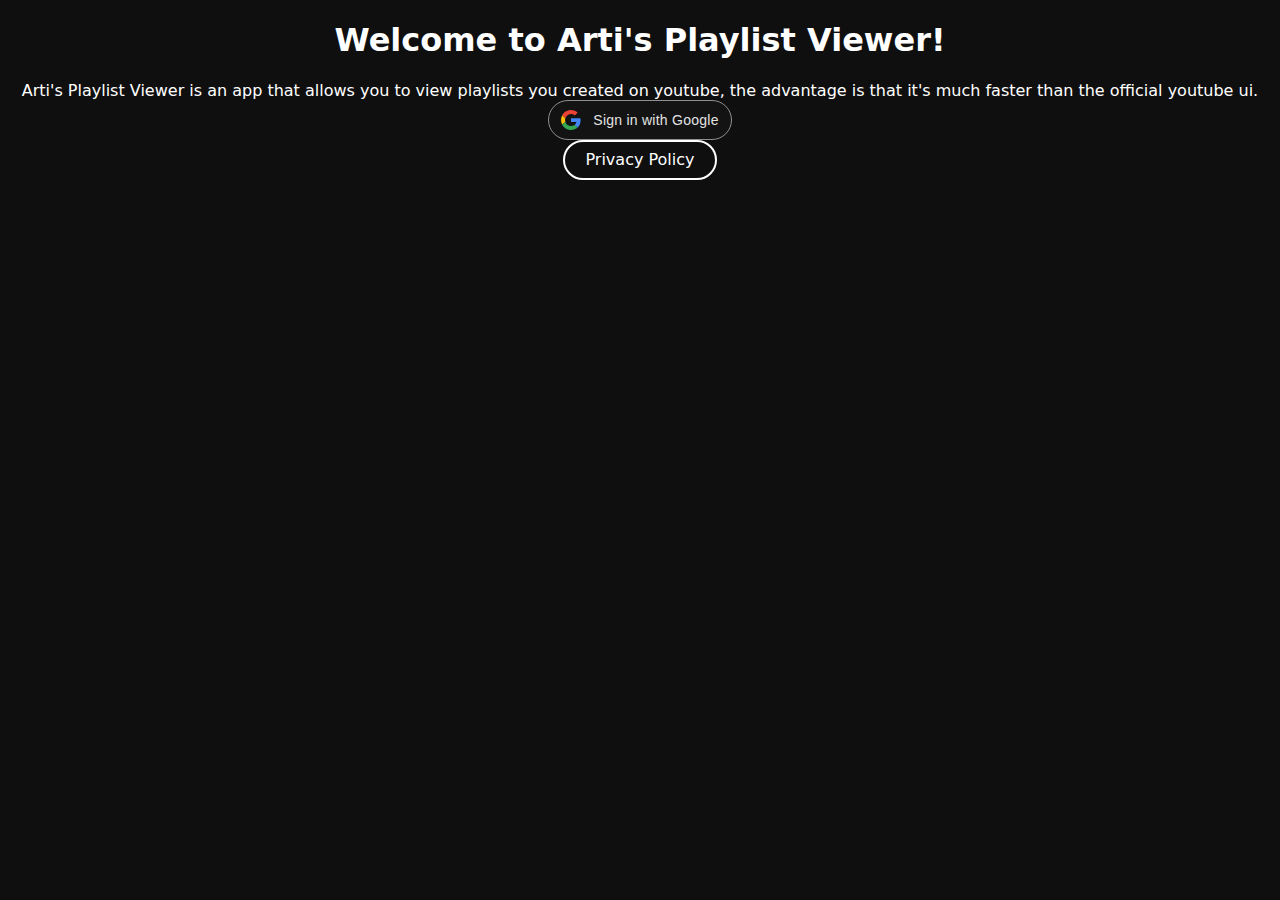
<file: index.html>
<!DOCTYPE html>
<html lang="en">
  <head>
    <title>Arti's Playlist Viewer</title>
    <link rel="stylesheet" href="style.css">
    <link rel="stylesheet" href="goog.css">
  </head>
  <body>
    <div class="center">
      <h1>Welcome to Arti's Playlist Viewer!</h1>
      Arti's Playlist Viewer is an app that allows you to view playlists you created on youtube, the advantage is that it's much faster than the official youtube ui.
      
      <button id="login" class="gsi-material-button">
        <div class="gsi-material-button-state"></div>
        <div class="gsi-material-button-content-wrapper">
          <div class="gsi-material-button-icon">
            <svg version="1.1" xmlns="http://www.w3.org/2000/svg" viewBox="0 0 48 48" xmlns:xlink="http://www.w3.org/1999/xlink" style="display: block;">
              <path fill="#EA4335" d="M24 9.5c3.54 0 6.71 1.22 9.21 3.6l6.85-6.85C35.9 2.38 30.47 0 24 0 14.62 0 6.51 5.38 2.56 13.22l7.98 6.19C12.43 13.72 17.74 9.5 24 9.5z"></path>
              <path fill="#4285F4" d="M46.98 24.55c0-1.57-.15-3.09-.38-4.55H24v9.02h12.94c-.58 2.96-2.26 5.48-4.78 7.18l7.73 6c4.51-4.18 7.09-10.36 7.09-17.65z"></path>
              <path fill="#FBBC05" d="M10.53 28.59c-.48-1.45-.76-2.99-.76-4.59s.27-3.14.76-4.59l-7.98-6.19C.92 16.46 0 20.12 0 24c0 3.88.92 7.54 2.56 10.78l7.97-6.19z"></path>
              <path fill="#34A853" d="M24 48c6.48 0 11.93-2.13 15.89-5.81l-7.73-6c-2.15 1.45-4.92 2.3-8.16 2.3-6.26 0-11.57-4.22-13.47-9.91l-7.98 6.19C6.51 42.62 14.62 48 24 48z"></path>
              <path fill="none" d="M0 0h48v48H0z"></path>
            </svg>
          </div>
          <span class="gsi-material-button-contents">Sign in with Google</span>
          <span style="display: none;">Sign in with Google</span>
        </div>
      </button>
      
      <a class="round-button" href="./PRIVACY_POLICY.md">Privacy Policy</a>
      <a id="app_button" href="app.html" class="round-button" style="display:none;">Go to app</a>
    </div>
    <script>
      const loginBtn = document.getElementById("login");

      const redirect = new URL("https://accounts.google.com/o/oauth2/v2/auth");
      redirect.searchParams.append("client_id", "912235637111-k5r1lsqnpbrfnap0cnhs7aa3sffbb132.apps.googleusercontent.com")
      redirect.searchParams.append("redirect_uri", "https://art0007i.github.io/ArtisPlaylistViewer/app.html")
      redirect.searchParams.append("response_type", "token")
      redirect.searchParams.append("scope", "https://www.googleapis.com/auth/youtube.readonly")
      // TODO: add CSRF state handling https://developers.google.com/youtube/v3/guides/auth/client-side-web-apps

      loginBtn.addEventListener("click", (e)=>{
        window.location.href = redirect.toString();
      })

      
      const expiry = sessionStorage.getItem('token_expire')
      if(expiry != null && expiry > Date.now()) {
        document.getElementById("app_button").removeAttribute("style");
      }
    </script>
  </body>
</html>
</file>
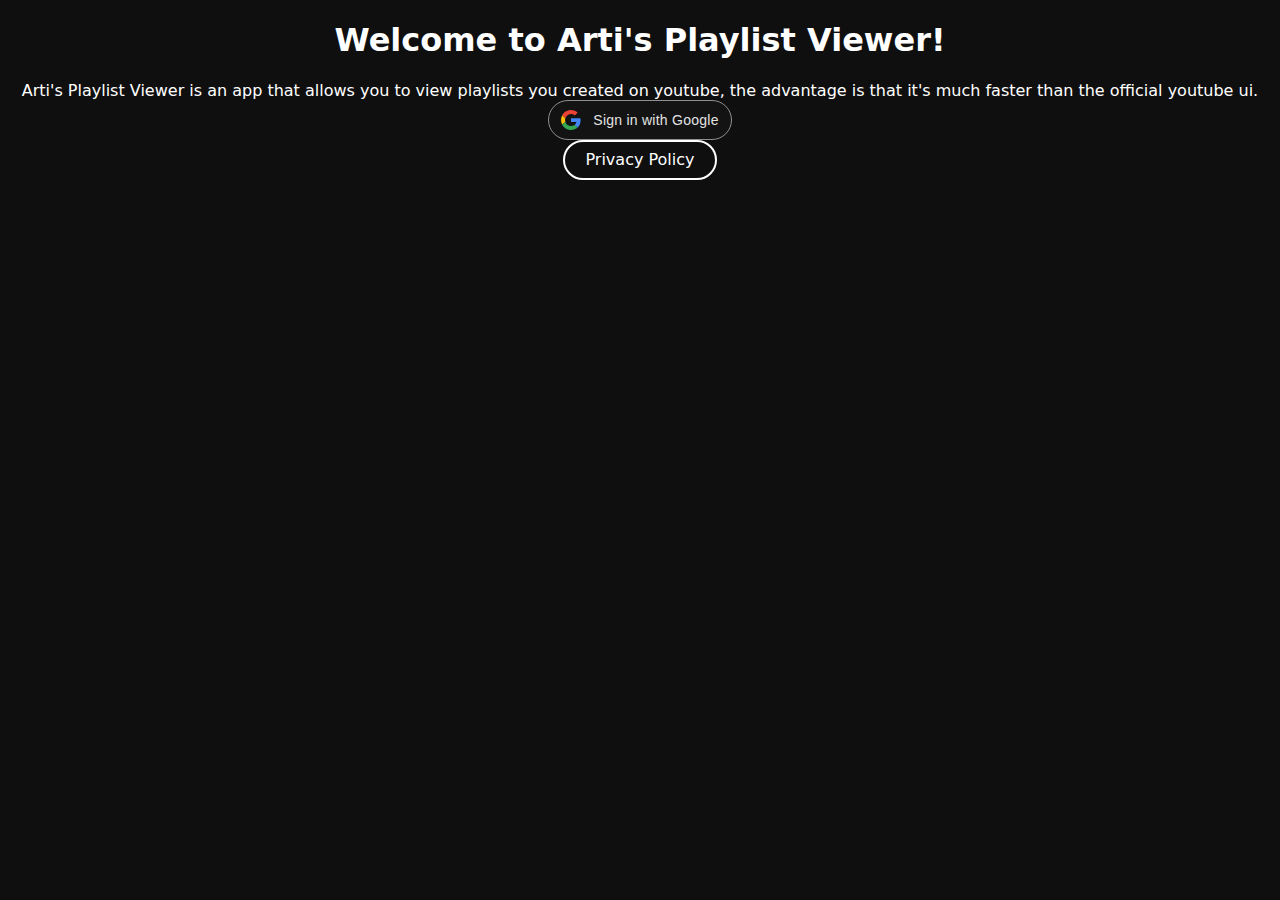
<file: app.html>
<!DOCTYPE html>
<html lang="en">
  <head>
    <title>Youtube Playlist Viewer</title>
    <link rel="stylesheet" href="style.css">
    <script>
      function logOut() {
        sessionStorage.removeItem('yt_token');
        sessionStorage.removeItem('token_expire');
        window.location = "./index.html"
      }

      var TOKEN = null;
      const data = window.location.hash;
      if(data == null || data.length <= 1) {
        const expiry = sessionStorage.getItem('token_expire')
        if(expiry != null && expiry > Date.now()) {
          TOKEN = sessionStorage.getItem('yt_token')
        }
      }
      else {
        const dataObj = new URLSearchParams(window.location.hash.substr(1));
        sessionStorage.setItem('yt_token', dataObj.get("access_token"));
        sessionStorage.setItem('token_expire', dataObj.get("expires_in") * 1000 + Date.now());
        TOKEN = dataObj.get("access_token");
      }


      async function GetPlaylists(cb) {
        const playlists = new URL("https://www.googleapis.com/youtube/v3/playlists");
        playlists.searchParams.append("part", "snippet,contentDetails")
        playlists.searchParams.append("mine", "true")
        playlists.searchParams.append("maxResults", "50")
      
        var nextToken = undefined;
        do {
          var response = await (await fetch(playlists.toString(), {
            "headers": {
              "Authorization": "Bearer " + TOKEN
            }
          })).json()
          nextToken = response.nextPageToken
          playlists.searchParams.set("pageToken", nextToken)
          cb(response)
        } while (nextToken != undefined)
      }

      
      if(TOKEN == null || TOKEN == undefined) {
        logOut()
      }else{
        GetPlaylists((playlists) => {
          const listTemplate = document.getElementById("playlist");
          const container = document.querySelector(".playlists");

          for(const item of playlists.items){
            const clone = listTemplate.content.cloneNode(true)
            clone.querySelector("a").href = "playlist.html#" + item.id;
            clone.querySelector(".name").innerText = item.snippet.title;
            clone.querySelector(".item-count").innerText = item.contentDetails.itemCount;
            clone.querySelector(".thumb").style["background-image"] = `url(${item.snippet.thumbnails.high.url})`
            container.appendChild(clone)
          }
        })
      }
    </script>
  </head>
  <body>
    <template id="playlist">

      <a class="playlist" href="playlist.html#PLID">
        <div class="thumb">
        </div>
        <div class="info">
          <span class="name">PlayList Name</span>
          (<span class="item-count">100</span> videos)
        </div>
      </a>

    </template>
    <div class="center">
      <div class="header">
        <a class="round-button" onclick="logOut()">Log Out</a>
      </div>
      <div class="playlists">

      </div>
    </div>
  </body>
</html>
</file>
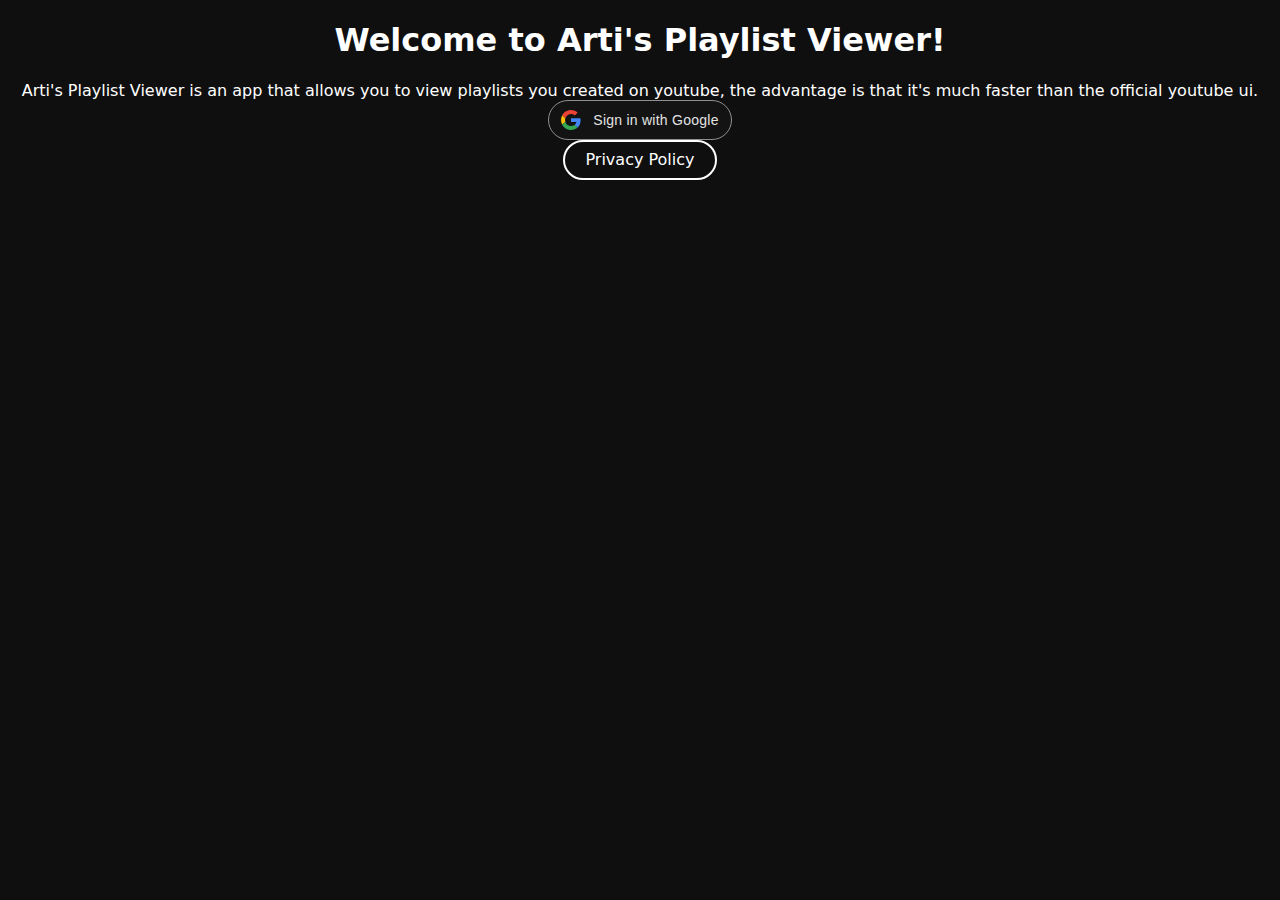
<file: playlist.html>
<!DOCTYPE html>
<html lang="en">
  <head>
    <title>Artis Playlist Viewer</title>
    <link rel="stylesheet" href="style.css">
    <script>
      // shout out to chat gpt for this one
      function timeAgo(date) {
        const now = new Date();
        const diff = (now - date) / 1000; // seconds

        const times = [
          { unit: 'year', seconds: 60 * 60 * 24 * 365 },
          { unit: 'month', seconds: 60 * 60 * 24 * 365 / 12 },
          { unit: 'day', seconds: 60 * 60 * 24 },
          { unit: 'hour', seconds: 60 * 60 },
          { unit: 'minute', seconds: 60 },
          { unit: 'second', seconds: 1 },
        ];

        const rtf = new Intl.RelativeTimeFormat('en', { numeric: 'auto' });

        for (const { unit, seconds } of times) {
          const value = Math.floor(diff / seconds);
          if (value >= 1) {
            return rtf.format(-value, unit); // negative for past time
          }
        }
        
        return rtf.format(0, 'second');
      }


      function logOut() {
        sessionStorage.removeItem('yt_token');
        sessionStorage.removeItem('token_expire');
        window.location = "./index.html"
      }

      var TOKEN = null;
      const expiry = sessionStorage.getItem('token_expire')
      if(expiry != null && expiry > Date.now()) {
        TOKEN = sessionStorage.getItem('yt_token')
      }
      
      async function GetVideos(playlistId, cb) {
        
        const apiUrl = new URL("https://www.googleapis.com/youtube/v3/playlistItems");
        apiUrl.searchParams.append("part", "snippet,contentDetails")
        apiUrl.searchParams.append("playlistId", playlistId)
        apiUrl.searchParams.append("maxResults", "50")
        
        var nextToken = undefined;
        do {
          var response = await (await fetch(apiUrl.toString(), {
            "headers": {
              "Authorization": "Bearer " + TOKEN
            }
          })).json()
          nextToken = response.nextPageToken
          apiUrl.searchParams.set("pageToken", nextToken)
          cb(response)
        } while (nextToken != undefined)
      }

      if(TOKEN == null || TOKEN == undefined) {
        logOut()
      } else {
        const playlistId = window.location.hash.substr(1);
        if(playlistId.length <= 0) {
          window.location = "app.html"
        }

        GetVideos(playlistId, (data) => {
          const listTemplate = document.getElementById("video");
          const container = document.querySelector(".videos");

          for(const item of data.items){
            console.log(item.snippet.position);
            console.log(item);
            const clone = listTemplate.content.cloneNode(true);
            for(const a of clone.querySelectorAll("a")) {
              a.href = "https://youtube.com/watch?v=" + item.snippet.resourceId.videoId;
            }
            const creator = clone.querySelector(".creator");
            creator.href = "https://www.youtube.com/channel/" + item.snippet.videoOwnerChannelId;
            creator.innerText = item.snippet.videoOwnerChannelTitle;
            clone.querySelector(".name").innerText = item.snippet.title;
            //clone.querySelector(".views").innerText = // not provided by api
            if("high" in item.snippet.thumbnails) 
              clone.querySelector(".thumb").style["background-image"] = `url(${item.snippet.thumbnails.high.url})`
            clone.querySelector(".upload-time").innerText = timeAgo(new Date(item.contentDetails.videoPublishedAt));
            clone.querySelector(".description").innerText = item.snippet.description;
            container.appendChild(clone)
          }
        })
      }
    </script>
  </head>
  <body>
    <template id="video">

      <button class="video">
        <a class="thumb" href="playlist.html#PLID" target="_blank"">
        </a>
        <div class="info">
          <a href="playlist.html#PLID" target="_blank" class="name">Video Name</a>
          <div class="under-name">
            <a href="playlist.html#PLID" target="_blank" class="creator">Video Maker</a>
            <!--
            •
            <span class="views">100K</span> views
            -->
            •
            <span class="upload-time">3 years ago</span></div>
          <span class="description"></span>
        </div>
      </button>
    </template>

    <div class="center">
      <div class="header">
        <a class="round-button" href="app.html">Go Back</a>
        <a class="round-button" onclick="logOut()">Log Out</a>
      </div>
      <div class="videos">

      </div>
    </div>
  </body>
</html>
</file>
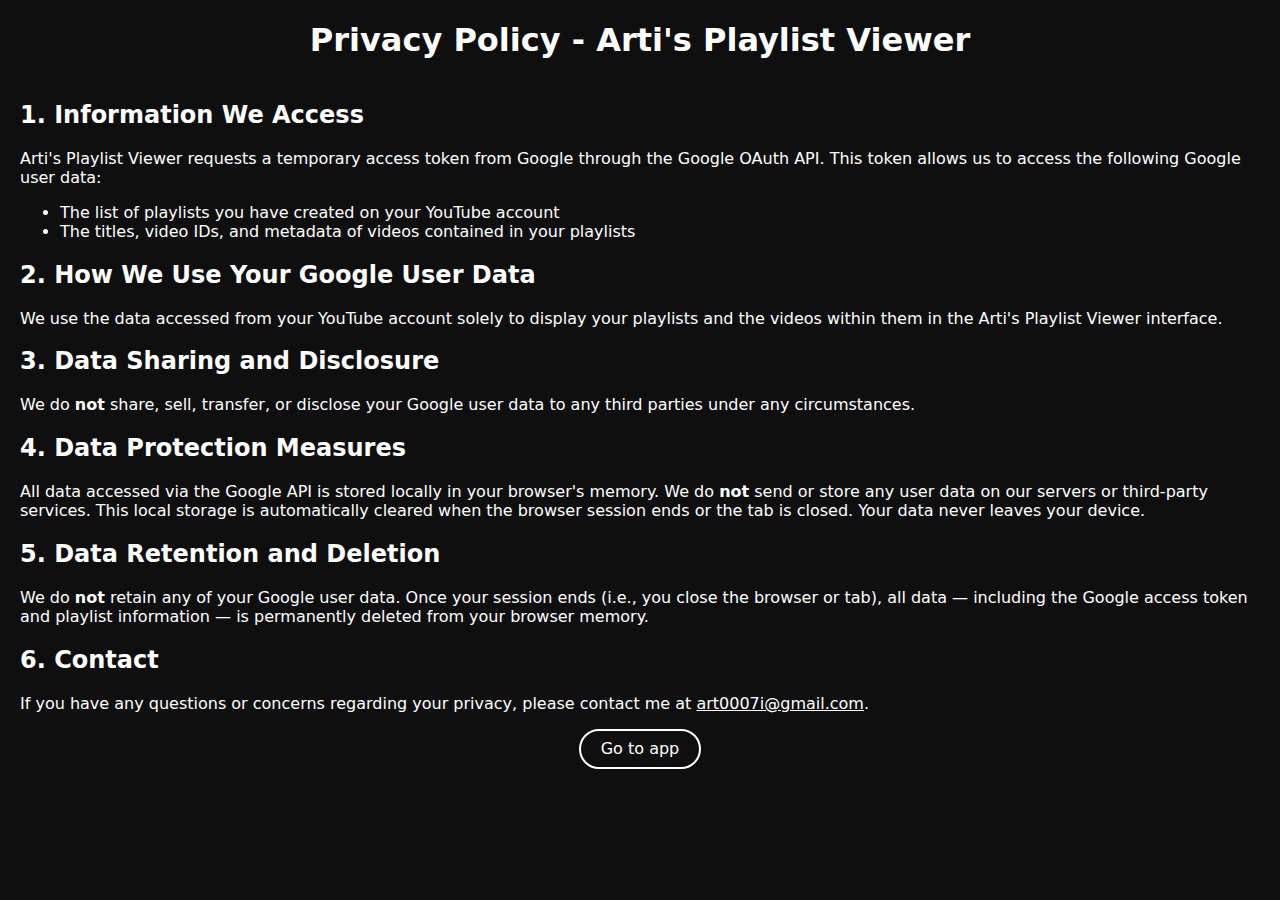
<file: PRIVACY_POLICY.html>
<!DOCTYPE html>
<html lang="en">
  <head>
    <title>Arti's Playlist Viewer</title>
    <link rel="stylesheet" href="style.css">
  </head>
  <body>
    <div class="center">
      <h1>Privacy Policy - Arti's Playlist Viewer</h1>

      <div style="padding: 0 20px;">
      <h2>1. Information We Access</h2>
      <p>
        Arti's Playlist Viewer requests a temporary access token from Google through the Google OAuth API.
        This token allows us to access the following Google user data:
      </p>
      <ul>
        <li>The list of playlists you have created on your YouTube account</li>
        <li>The titles, video IDs, and metadata of videos contained in your playlists</li>
      </ul>
    
      <h2>2. How We Use Your Google User Data</h2>
      <p>
        We use the data accessed from your YouTube account solely to display your playlists and the videos within them
        in the Arti's Playlist Viewer interface.
      </p>
    
      <h2>3. Data Sharing and Disclosure</h2>
      <p>
        We do <strong>not</strong> share, sell, transfer, or disclose your Google user data to any third parties
        under any circumstances.
      </p>
    
      <h2>4. Data Protection Measures</h2>
      <p>
        All data accessed via the Google API is stored locally in your browser's memory. We do <strong>not</strong> send or store any user data on our servers or third-party services. This local storage is automatically cleared when the browser session ends or the tab is closed. Your data never leaves your device.
      </p>
    
      <h2>5. Data Retention and Deletion</h2>
      <p>
        We do <strong>not</strong> retain any of your Google user data. Once your session ends (i.e., you close the browser or tab), all data — including the Google access token and playlist information — is permanently deleted from your browser memory.
      </p>
    
      <h2>6. Contact</h2>
      <p>
        If you have any questions or concerns regarding your privacy, please contact me at <a style="text-decoration: underline;" href="mailto:art0007i@gmail.com">art0007i@gmail.com</a>.
      </p>
      </div>
      <a href="app.html" class="round-button">Go to app</a>
    </div>
  </body>
</html>
</file>
<file: style.css>
* {
  box-sizing: border-box;
}

:root {
  --background: #0f0f0f;
  --foreground: #fff;
  --foreground2: #b7b7b7;
  --secondary: #272727;
}

body,html,body {
  height: 100%;
  margin: 0;
  font-family: system-ui, -apple-system, BlinkMacSystemFont, 'Segoe UI', Roboto, Oxygen, Ubuntu, Cantarell, 'Open Sans', 'Helvetica Neue', sans-serif;
  background-color: var(--background);
  color: var(--foreground)
}

a {
  color: unset;
  text-decoration: unset;
}

.center {
  display:flex;
  flex-direction: column;
  justify-content: center;
  align-items: center;
}

.header {
  margin-top: 20px;
  display: flex;
  gap: 16px;
}
.round-button {
  height: 40px;
  padding: 0 20px;
  border-radius: 20px;
  border: 2px var(--foreground) solid;

  
  display:flex;
  flex-direction: column;
  justify-content: center;
  align-items: center;
}

.round-button:hover {
  background-color: #fff8;
}

.playlists {
  padding: 2em;
  width: 100%;
  display: grid;
  gap: 16px;
  grid-template-columns: repeat(auto-fill, minmax(300px, 1fr));
}

.playlist {
  display: flex;
  flex-direction: column;
  gap: 8px;
}

.name {
  font-weight: bold;
}

.videos {
  padding: 2em;
  width: 100%;
  display: flex;
  flex-direction: column;
  gap: 16px;
}

.thumb {
  aspect-ratio: 1.75;
  background-position: center;
  background-size: cover;
  border-radius: 8px;
}

.video {
  all: unset;

  height: 169px;
  width: 100%;
  display: flex;
  gap: 12px;
  align-items: center;
  border-radius: 12px;
  padding: 8px;
  cursor: pointer;
}
.video * {
  cursor: pointer;
}
.video:hover{
  background-color: var(--secondary);
}

.idx {
  font-size: 200%;
  margin-right: 8px;
}

.description {
  width: 100%;
  overflow:hidden;
  text-overflow: ellipsis;
  color: var(--foreground2);
}

.video > .thumb {
  height: 100%;
}
.video > .info {
  align-self: flex-start;
  display:flex;
  flex-direction: column;
  gap: 4px;
  flex: 1;
  overflow: hidden;
  height: 100%;
}

.under-name {
  font-size: 75%;
  color: var(--foreground2);
}

.creator:hover{
  color: var(--foreground);
}
</file>
<file: goog.css>
.gsi-material-button {
  -moz-user-select: none;
  -webkit-user-select: none;
  -ms-user-select: none;
  -webkit-appearance: none;
  user-select: none;
  appearance: none;
  background-color: #131314;
  background-image: none;
  border: 1px solid #747775;
  -webkit-border-radius: 20px;
  border-radius: 20px;
  -webkit-box-sizing: border-box;
  box-sizing: border-box;
  color: #e3e3e3;
  cursor: pointer;
  font-family: 'Roboto', arial, sans-serif;
  font-size: 14px;
  height: 40px;
  letter-spacing: 0.25px;
  outline: none;
  overflow: hidden;
  padding: 0 12px;
  position: relative;
  text-align: center;
  -webkit-transition: background-color .218s, border-color .218s, box-shadow .218s;
  transition: background-color .218s, border-color .218s, box-shadow .218s;
  vertical-align: middle;
  white-space: nowrap;
  width: auto;
  max-width: 400px;
  min-width: min-content;
  border-color: #8e918f;
}

.gsi-material-button .gsi-material-button-icon {
  height: 20px;
  margin-right: 12px;
  min-width: 20px;
  width: 20px;
}

.gsi-material-button .gsi-material-button-content-wrapper {
  -webkit-align-items: center;
  align-items: center;
  display: flex;
  -webkit-flex-direction: row;
  flex-direction: row;
  -webkit-flex-wrap: nowrap;
  flex-wrap: nowrap;
  height: 100%;
  justify-content: space-between;
  position: relative;
  width: 100%;
}

.gsi-material-button .gsi-material-button-contents {
  -webkit-flex-grow: 1;
  flex-grow: 1;
  font-family: 'Roboto', arial, sans-serif;
  font-weight: 500;
  overflow: hidden;
  text-overflow: ellipsis;
  vertical-align: top;
}

.gsi-material-button .gsi-material-button-state {
  -webkit-transition: opacity .218s;
  transition: opacity .218s;
  bottom: 0;
  left: 0;
  opacity: 0;
  position: absolute;
  right: 0;
  top: 0;
}

.gsi-material-button:disabled {
  cursor: default;
  background-color: #13131461;
  border-color: #8e918f1f;
}

.gsi-material-button:disabled .gsi-material-button-state {
  background-color: #e3e3e31f;
}

.gsi-material-button:disabled .gsi-material-button-contents {
  opacity: 38%;
}

.gsi-material-button:disabled .gsi-material-button-icon {
  opacity: 38%;
}

.gsi-material-button:not(:disabled):active .gsi-material-button-state, 
.gsi-material-button:not(:disabled):focus .gsi-material-button-state {
  background-color: white;
  opacity: 12%;
}

.gsi-material-button:not(:disabled):hover {
  -webkit-box-shadow: 0 1px 2px 0 rgba(60, 64, 67, .30), 0 1px 3px 1px rgba(60, 64, 67, .15);
  box-shadow: 0 1px 2px 0 rgba(60, 64, 67, .30), 0 1px 3px 1px rgba(60, 64, 67, .15);
}

.gsi-material-button:not(:disabled):hover .gsi-material-button-state {
  background-color: white;
  opacity: 8%;
}
</file>
